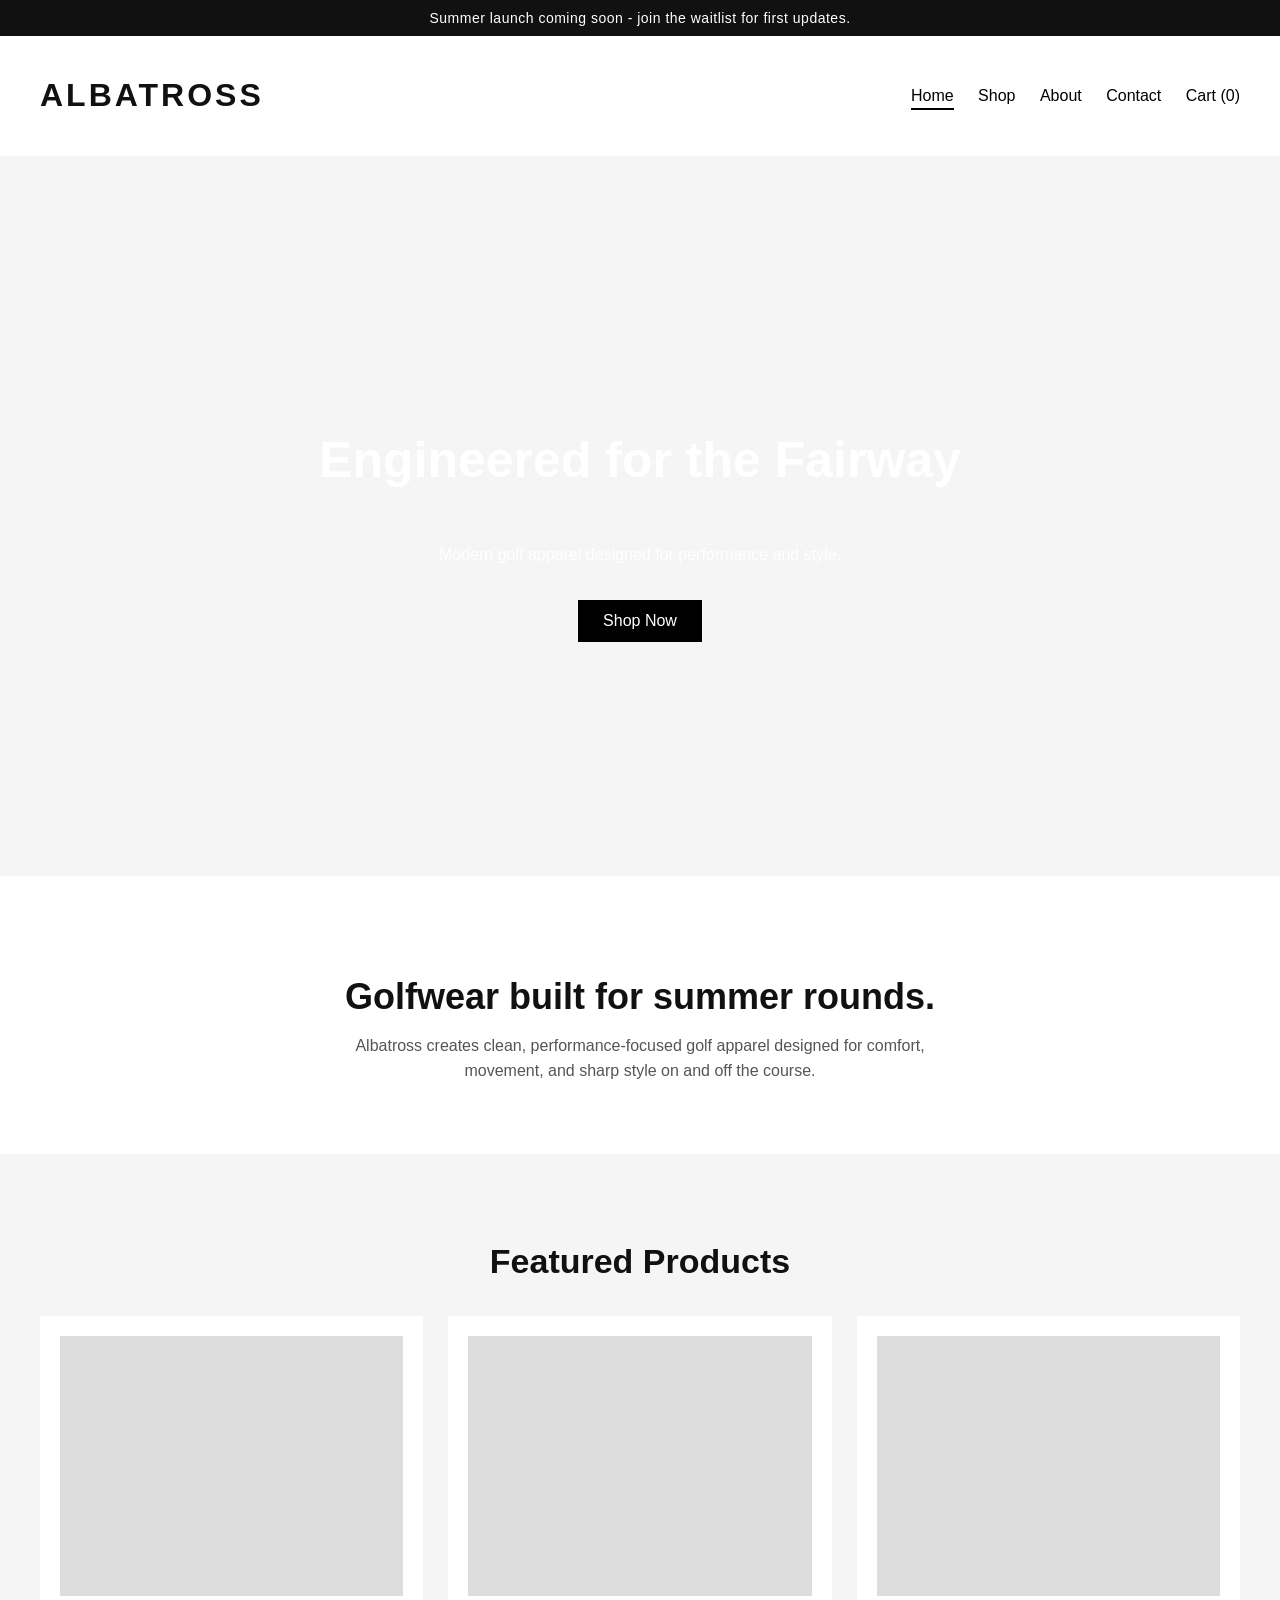
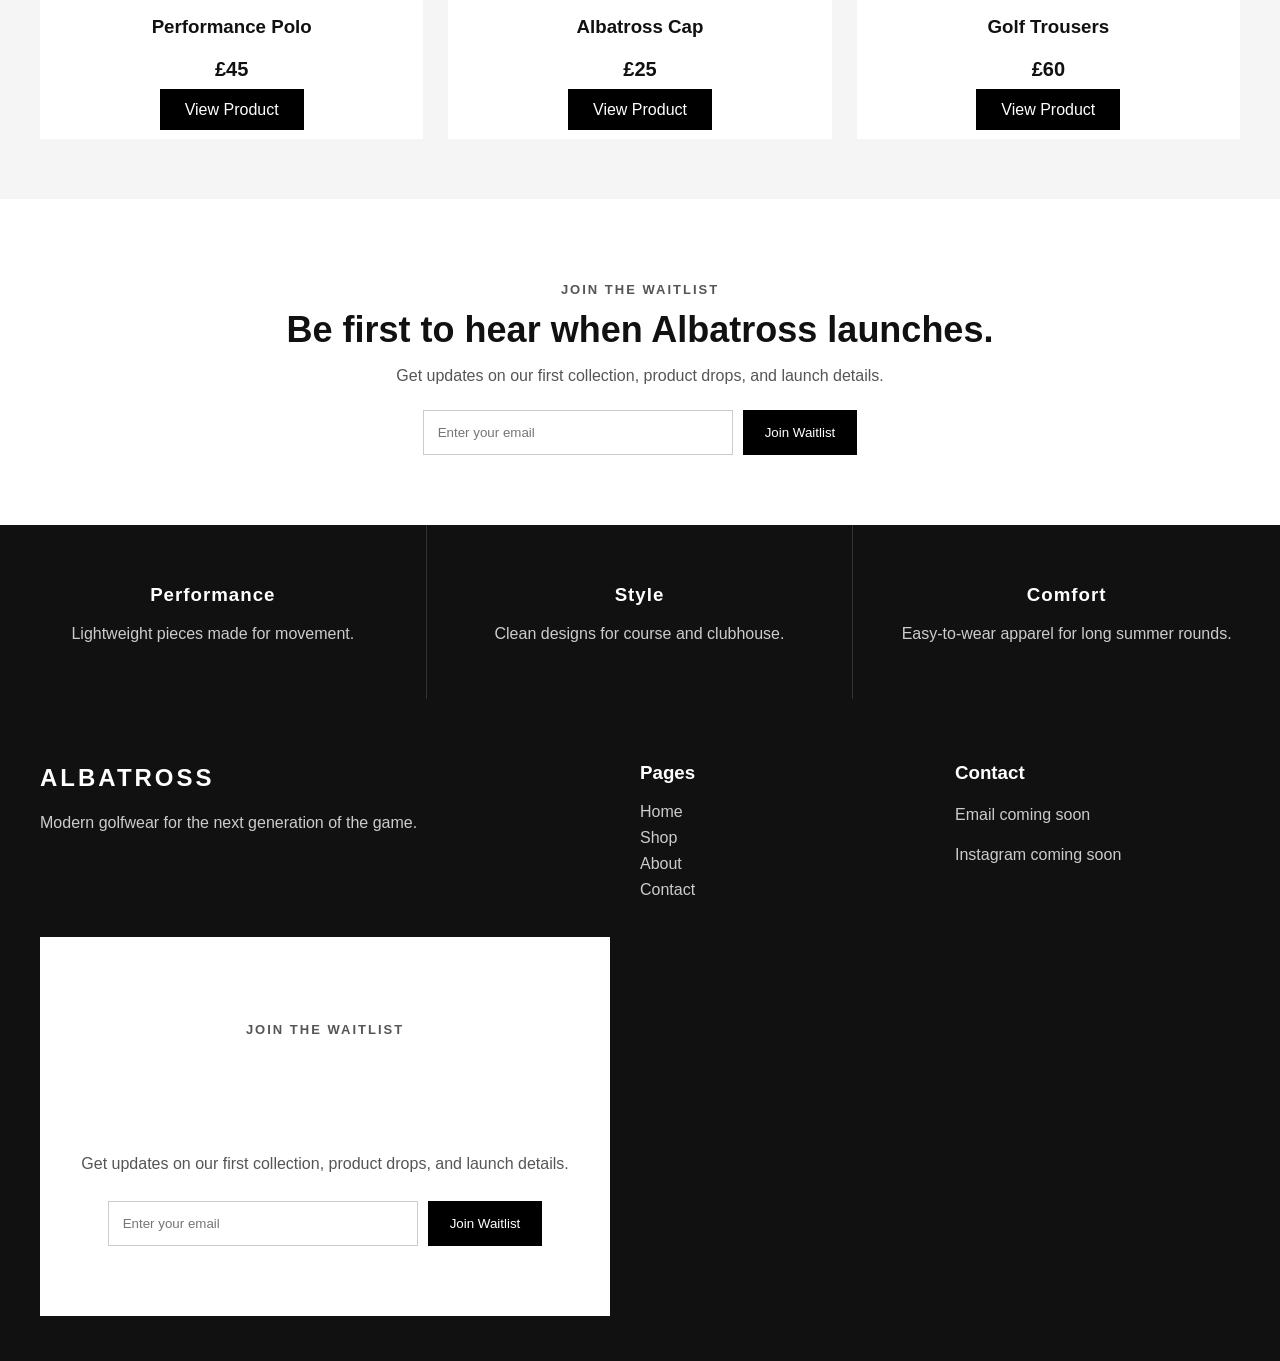
<file: index.html>
<!DOCTYPE html>
<html lang="en">
<head>
  <meta charset="UTF-8">
  <title>Albatross Golf</title>
  <link rel="stylesheet" href="style.css">
  <meta name="viewport" content="width=device-width, initial-scale=1.0">
</head>
<body>
<div class="announcement-bar">
  <a href="index.html#waitlist">Summer launch coming soon - join the waitlist for first updates.</a>
</div>
  <header class="nav">
    <h1>ALBATROSS</h1>
   <nav>
  <a href="index.html" class="active">Home</a>
  <a href="shop.html">Shop</a>
  <a href="about.html">About</a>
  <a href="contact.html">Contact</a>
  <a href="cart.html">Cart (<span id="cart-count">0</span>)</a>
</nav>
  </header>

  <section class="hero">
    <h2>Engineered for the Fairway</h2>
    <p>Modern golf apparel designed for performance and style.</p>
    <a href="shop.html" class="btn">Shop Now</a>
  </section>
<section class="brand-intro">
  <h2>Golfwear built for summer rounds.</h2>
  <p>
    Albatross creates clean, performance-focused golf apparel designed for comfort,
    movement, and sharp style on and off the course.
  </p>
</section>

<section class="featured-products">
  <h2>Featured Products</h2>

  <div class="grid">
    <div class="card">
      <div class="img polo-img"></div>
      <h3>Performance Polo</h3>
      <p class="price">£45</p>
      <a href="shop.html" class="btn">View Product</a>
    </div>

    <div class="card">
      <div class="img cap-img"></div>
      <h3>Albatross Cap</h3>
      <p class="price">£25</p>
      <a href="shop.html" class="btn">View Product</a>
    </div>

    <div class="card">
      <div class="img trousers-img"></div>
      <h3>Golf Trousers</h3>
      <p class="price">£60</p>
      <a href="shop.html" class="btn">View Product</a>
    </div>
  </div>
</section>
<section class="waitlist">
  <p class="small-heading">Join the Waitlist</p>
  <h2>Be first to hear when Albatross launches.</h2>
  <p>
    Get updates on our first collection, product drops, and launch details.
  </p>

  <form class="waitlist-form">
    <input type="email" placeholder="Enter your email" required>
    <button type="submit">Join Waitlist</button>
  </form>
</section>
<section class="brand-promise">
  <div>
    <h3>Performance</h3>
    <p>Lightweight pieces made for movement.</p>
  </div>

  <div>
    <h3>Style</h3>
    <p>Clean designs for course and clubhouse.</p>
  </div>

  <div>
    <h3>Comfort</h3>
    <p>Easy-to-wear apparel for long summer rounds.</p>
  </div>
</section>
<footer class="footer">
  <div>
    <h2>ALBATROSS</h2>
    <p>Modern golfwear for the next generation of the game.</p>
  </div>

  <div>
    <h3>Pages</h3>
    <a href="index.html">Home</a>
    <a href="shop.html">Shop</a>
    <a href="about.html">About</a>
    <a href="contact.html">Contact</a>
  </div>

  <div>
    <h3>Contact</h3>
    <p>Email coming soon</p>
    <p>Instagram coming soon</p>
  </div>
  <section class="waitlist" id="waitlist">
  <p class="small-heading">Join the Waitlist</p>
  <h2>Be first to hear when Albatross launches.</h2>
  <p>
    Get updates on our first collection, product drops, and launch details.
  </p>

  <form class="waitlist-form">
    <input type="email" placeholder="Enter your email" required>
    <button type="submit">Join Waitlist</button>
  </form>
</section>
</footer>
  <script src="script.js"></script>

</body>
</html>
</file>
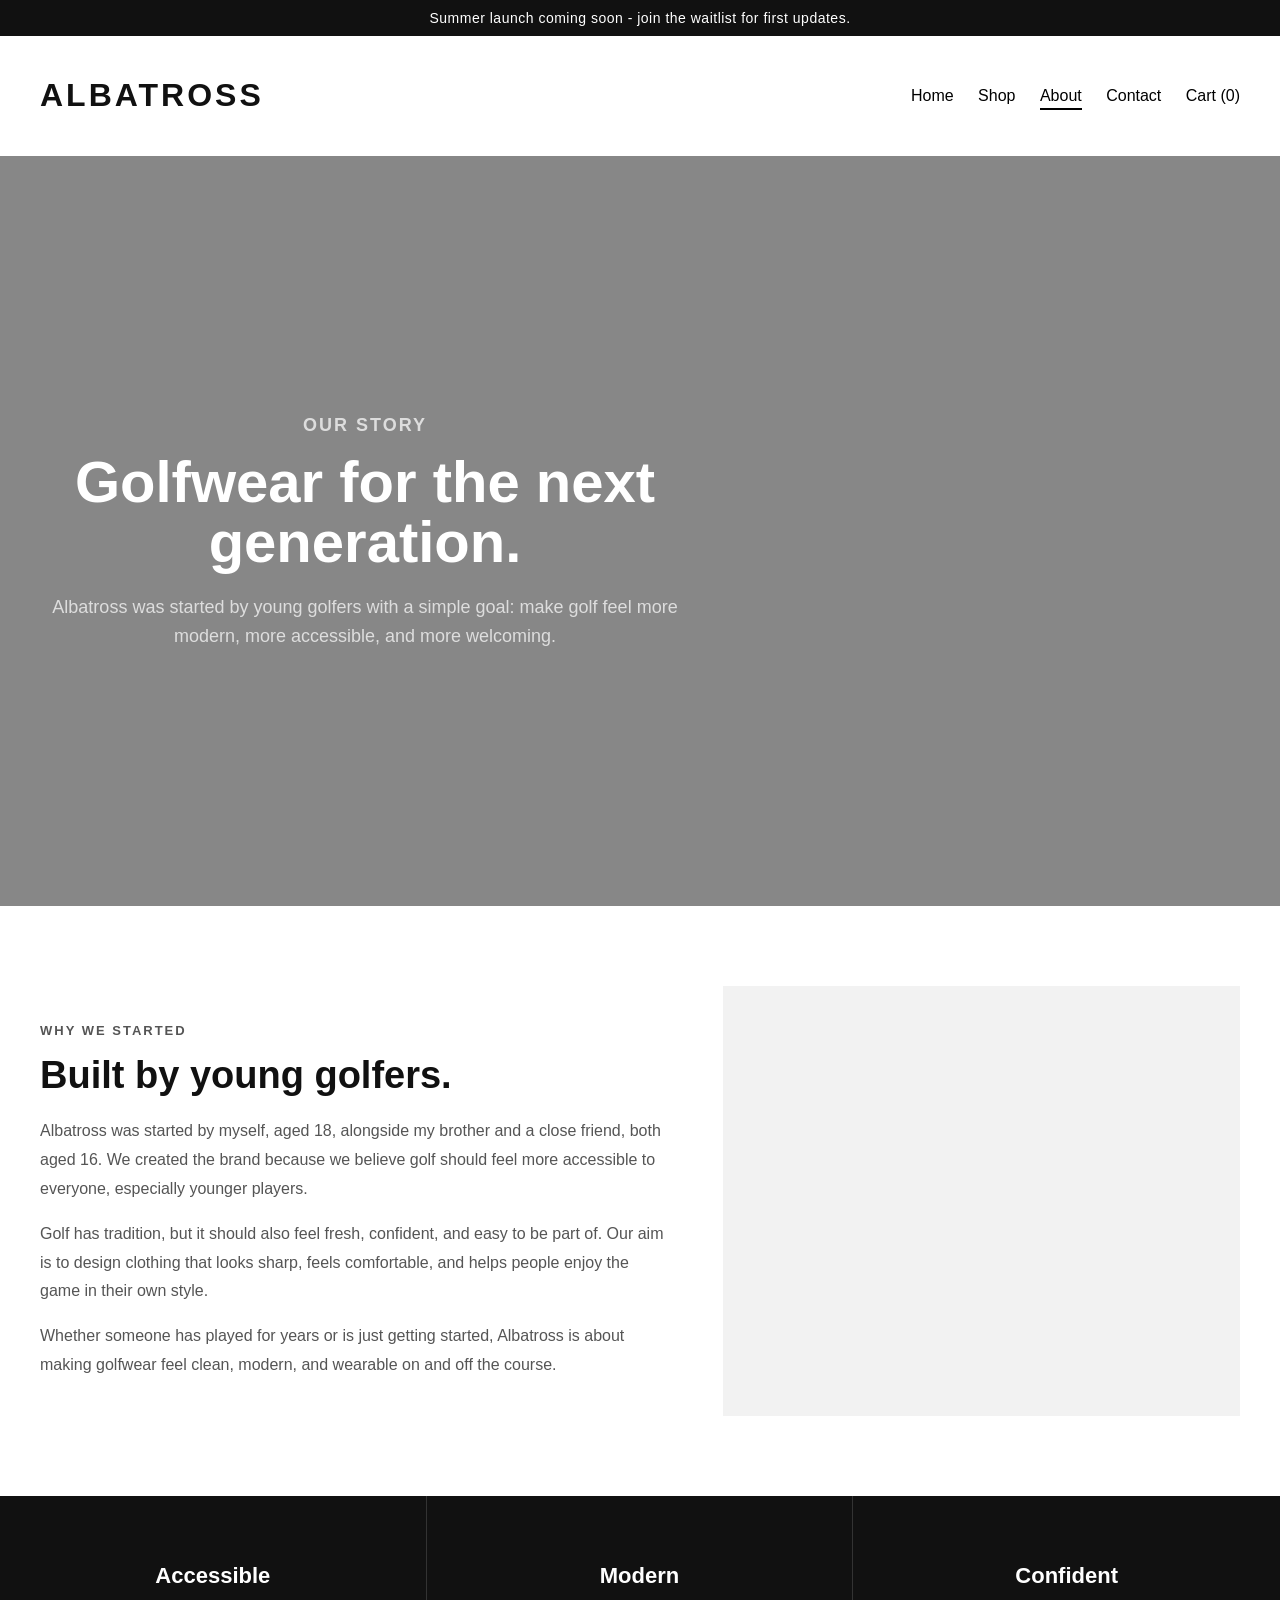
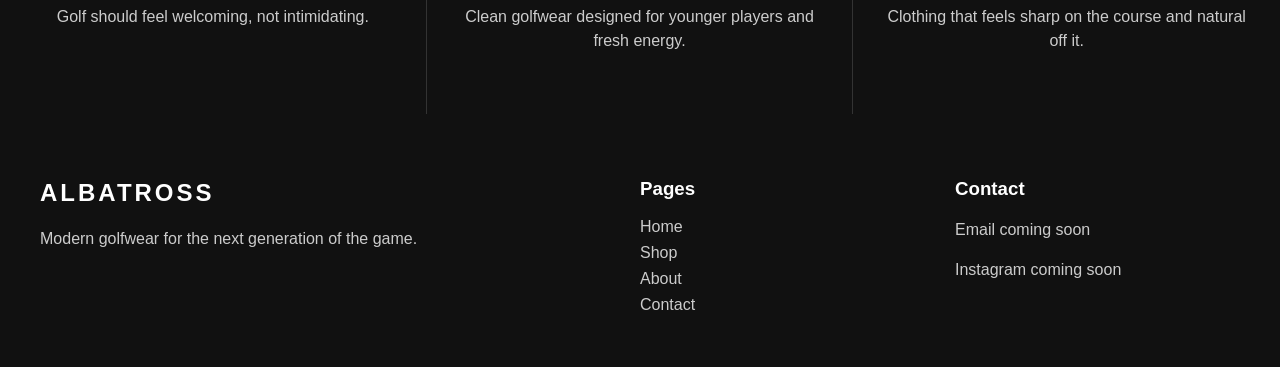
<file: about.html>
<!DOCTYPE html>
<html lang="en">
<head>
  <meta charset="UTF-8">
  <meta name="viewport" content="width=device-width, initial-scale=1.0">
  <title>About | Albatross</title>
  <link rel="stylesheet" href="style.css">
</head>
<body>
<div class="announcement-bar">
  <a href="index.html#waitlist">Summer launch coming soon - join the waitlist for first updates.</a>
</div>
<header class="nav">
  <h1>ALBATROSS</h1>
  <nav>
    <a href="index.html">Home</a>
    <a href="shop.html">Shop</a>
    <a href="about.html" class="active">About</a>
    <a href="contact.html">Contact</a>
    <a href="cart.html">Cart (<span id="cart-count">0</span>)</a>
  </nav>
</header>

<section class="about-hero">
  <div class="about-hero-content">
    <p class="small-heading">Our Story</p>
    <h1>Golfwear for the next generation.</h1>
    <p>
      Albatross was started by young golfers with a simple goal: make golf feel
      more modern, more accessible, and more welcoming.
    </p>
  </div>
</section>

<section class="about-story">
  <div class="about-text">
    <p class="small-heading">Why We Started</p>
    <h2>Built by young golfers.</h2>

    <p>
      Albatross was started by myself, aged 18, alongside my brother and a close
      friend, both aged 16. We created the brand because we believe golf should
      feel more accessible to everyone, especially younger players.
    </p>

    <p>
      Golf has tradition, but it should also feel fresh, confident, and easy to
      be part of. Our aim is to design clothing that looks sharp, feels comfortable,
      and helps people enjoy the game in their own style.
    </p>

    <p>
      Whether someone has played for years or is just getting started, Albatross
      is about making golfwear feel clean, modern, and wearable on and off the course.
    </p>
  </div>

  <div class="about-photo"></div>
</section>

<section class="about-values">
  <div>
    <h3>Accessible</h3>
    <p>Golf should feel welcoming, not intimidating.</p>
  </div>

  <div>
    <h3>Modern</h3>
    <p>Clean golfwear designed for younger players and fresh energy.</p>
  </div>

  <div>
    <h3>Confident</h3>
    <p>Clothing that feels sharp on the course and natural off it.</p>
  </div>
</section>
<footer class="footer">
  <div>
    <h2>ALBATROSS</h2>
    <p>Modern golfwear for the next generation of the game.</p>
  </div>

  <div>
    <h3>Pages</h3>
    <a href="index.html">Home</a>
    <a href="shop.html">Shop</a>
    <a href="about.html">About</a>
    <a href="contact.html">Contact</a>
  </div>

  <div>
    <h3>Contact</h3>
    <p>Email coming soon</p>
    <p>Instagram coming soon</p>
  </div>
</footer>
<script src="script.js"></script>

</body>
</html>
</file>
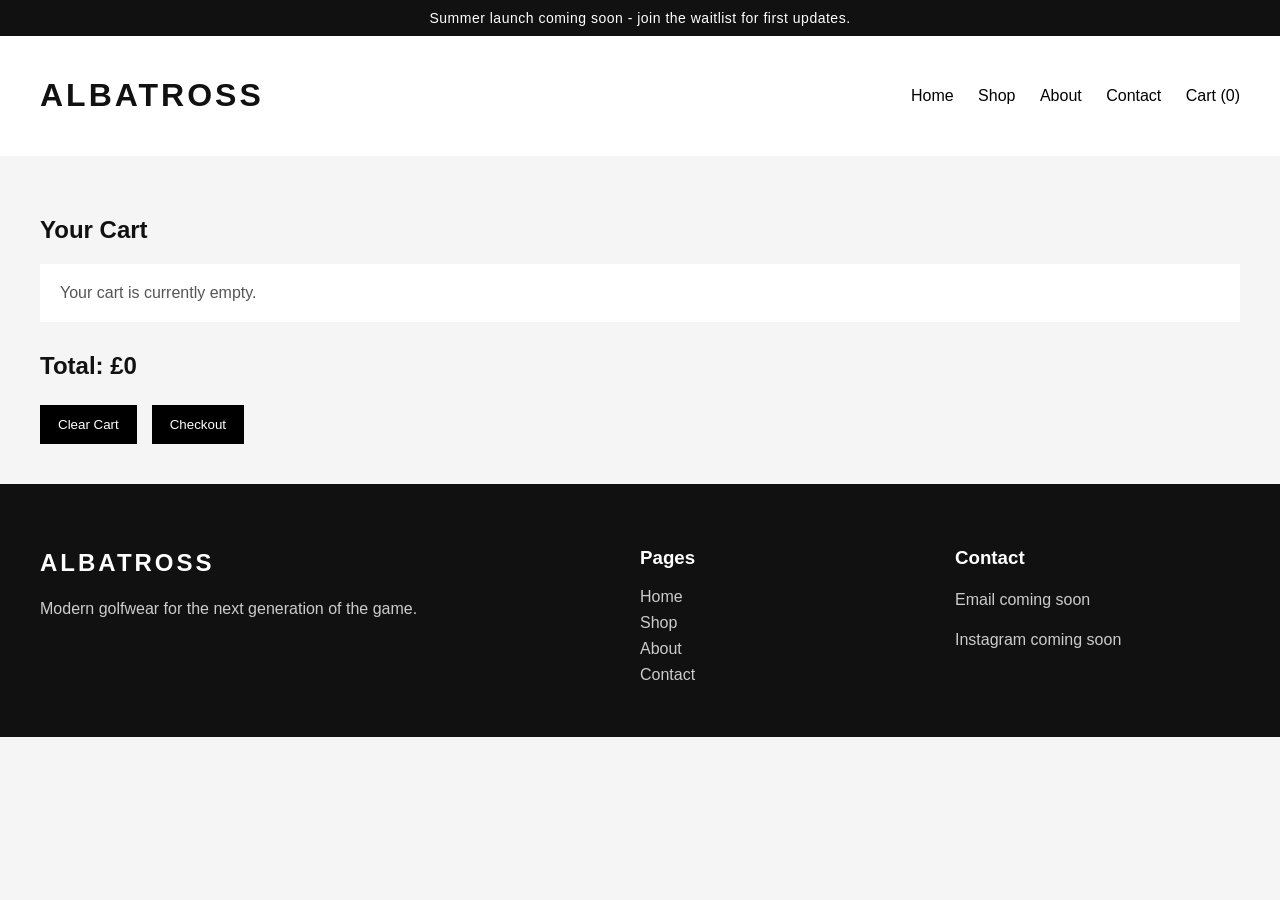
<file: cart.html>
<!DOCTYPE html>
<html lang="en">
<head>
  <meta charset="UTF-8">
  <title>Your Cart | Albatross</title>
  <link rel="stylesheet" href="style.css">
  <meta name="viewport" content="width=device-width, initial-scale=1.0">
</head>
<body>
<div class="announcement-bar">
  <a href="index.html#waitlist">Summer launch coming soon - join the waitlist for first updates.</a>
</div>
<header class="nav">
  <h1>ALBATROSS</h1>
  <nav>
    <a href="index.html">Home</a>
    <a href="shop.html">Shop</a>
    <a href="about.html">About</a>
    <a href="contact.html">Contact</a>
    <a href="cart.html">Cart (<span id="cart-count">0</span>)</a>
  </nav>
</header>

<section class="cart-page">
  <h1>Your Cart</h1>

  <p id="empty-cart-message">Your cart is currently empty.</p>

  <ul id="cart-items"></ul>
  <h2 id="cart-total">Total: £0</h2>

  <div class="cart-actions">
    <button onclick="clearCart()">Clear Cart</button>
    <button onclick="checkout()">Checkout</button>
  </div>
</section>
<footer class="footer">
  <div>
    <h2>ALBATROSS</h2>
    <p>Modern golfwear for the next generation of the game.</p>
  </div>

  <div>
    <h3>Pages</h3>
    <a href="index.html">Home</a>
    <a href="shop.html">Shop</a>
    <a href="about.html">About</a>
    <a href="contact.html">Contact</a>
  </div>

  <div>
    <h3>Contact</h3>
    <p>Email coming soon</p>
    <p>Instagram coming soon</p>
  </div>
</footer>
<script src="script.js"></script>

</body>
</html>
</file>
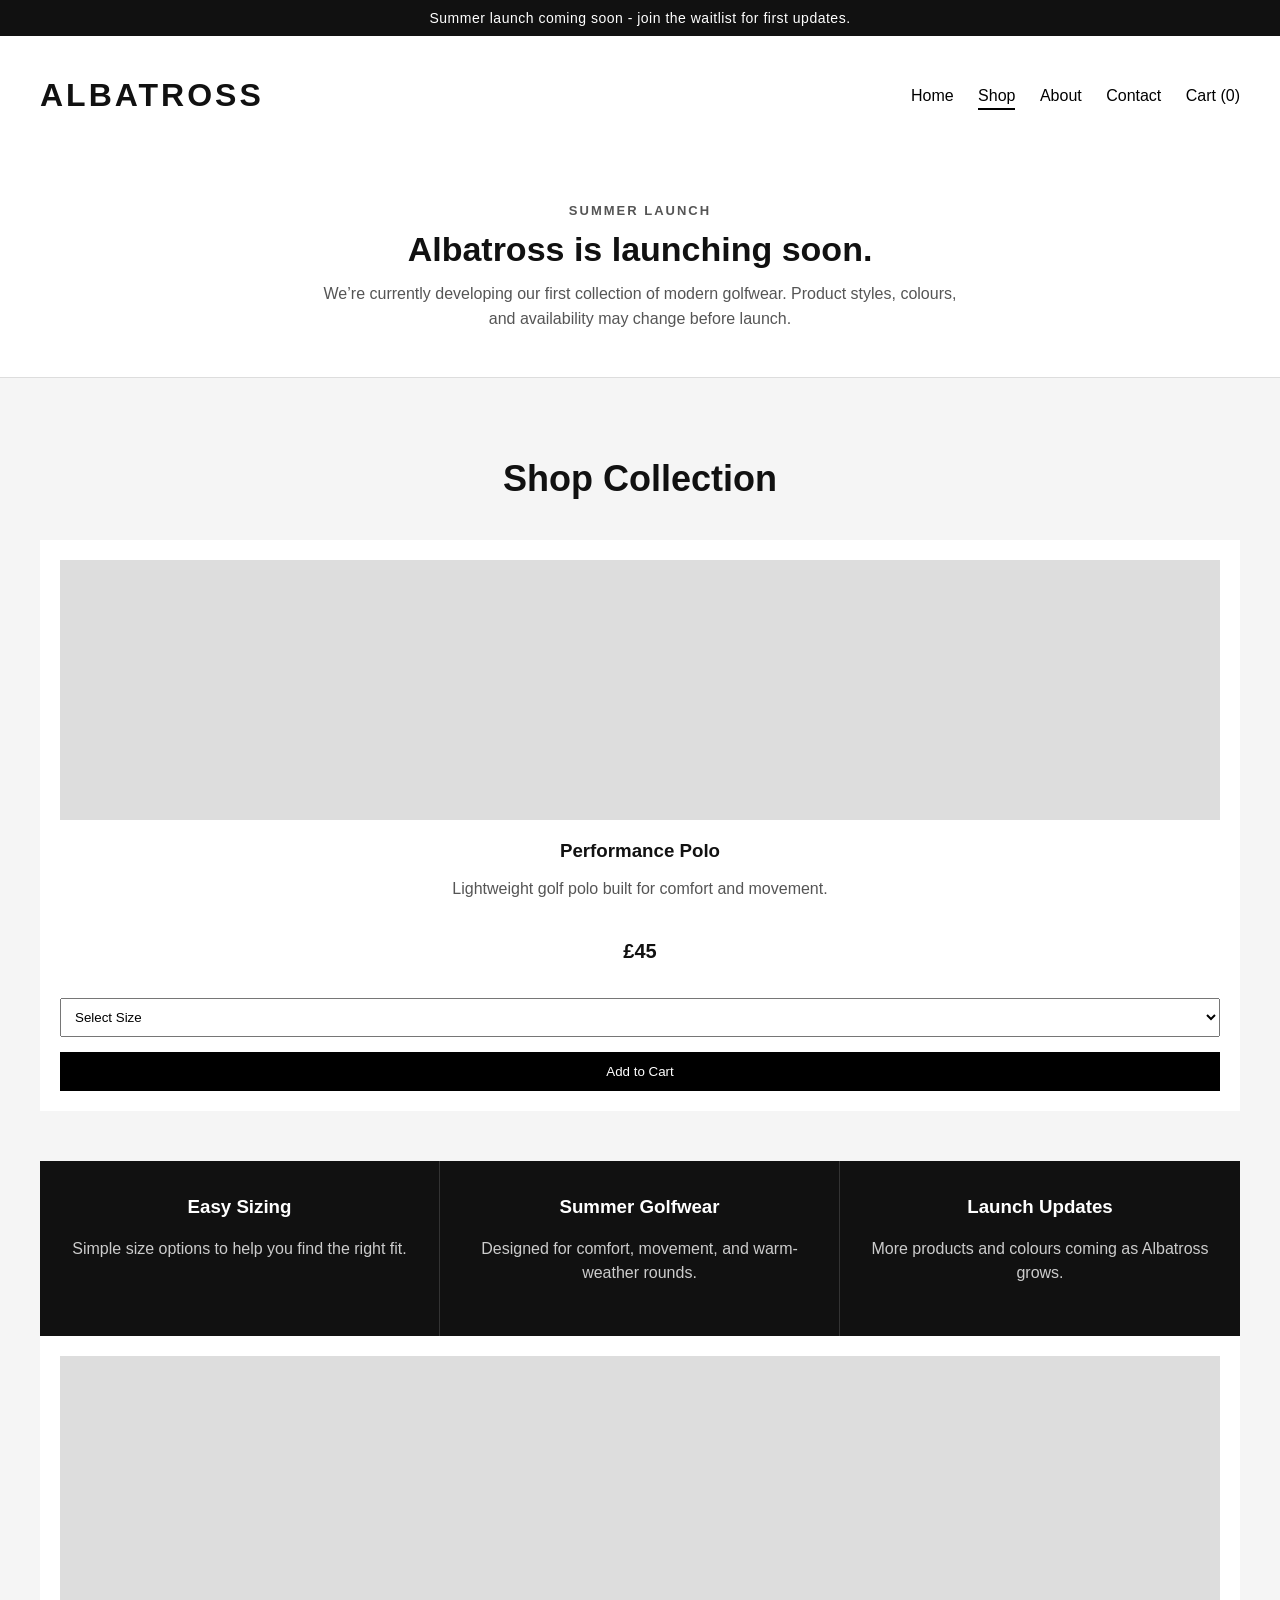
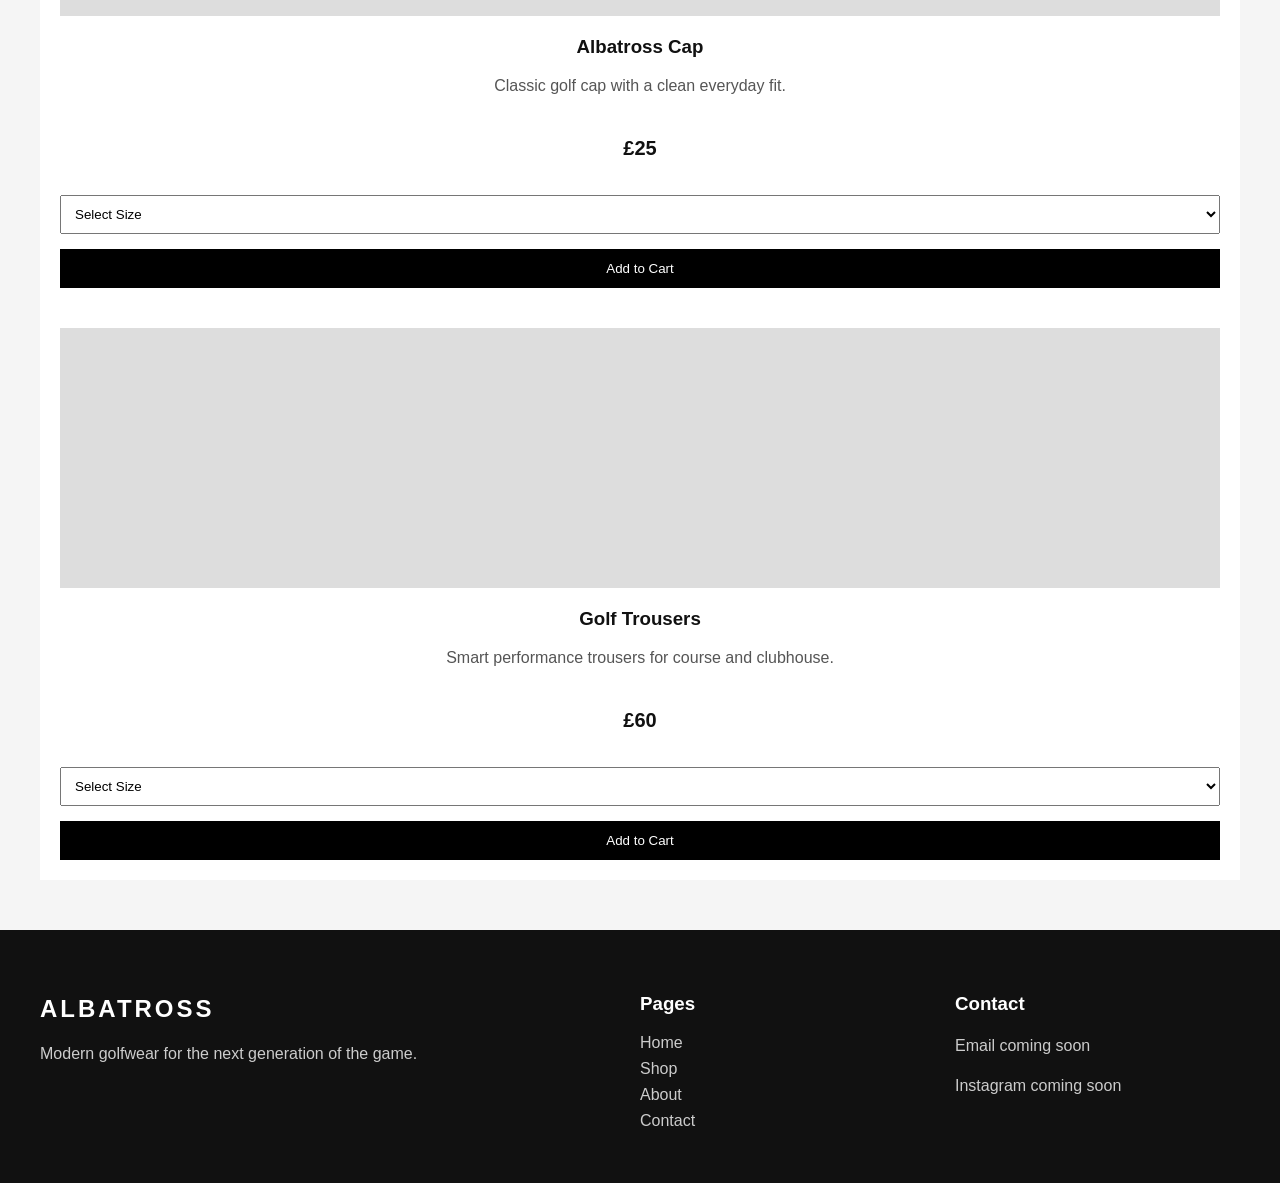
<file: shop.html>
<!DOCTYPE html>
<html lang="en">
<head>
  <meta charset="UTF-8">
  <title>Shop | Albatross</title>
  <link rel="stylesheet" href="style.css">
  <meta name="viewport" content="width=device-width, initial-scale=1.0">
</head>
<body>
<div class="announcement-bar">
  <a href="index.html#waitlist">Summer launch coming soon - join the waitlist for first updates.</a>
</div>
<header class="nav">
  <h1>ALBATROSS</h1>
<nav>
  <a href="index.html">Home</a>
  <a href="shop.html" class="active">Shop</a>
  <a href="about.html">About</a>
  <a href="contact.html">Contact</a>
  <a href="cart.html">Cart (<span id="cart-count">0</span>)</a>
</nav>
</header>
<section class="launch-notice">
  <p class="small-heading">Summer Launch</p>
  <h2>Albatross is launching soon.</h2>
  <p>
    We’re currently developing our first collection of modern golfwear.
    Product styles, colours, and availability may change before launch.
  </p>
</section>
<section class="shop">
  <h2>Shop Collection</h2>

  <div class="card">
  <div class="img polo-img"></div>
  <h3>Performance Polo</h3>
  <p class="description">Lightweight golf polo built for comfort and movement.</p>
  <p class="price">£45</p>

  <select id="polo-size">
  <option value="">Select Size</option>
  <option>Small</option>
  <option>Medium</option>
  <option>Large</option>
  <option>XL</option>
</select>
<button onclick="addToCart('Performance Polo', 'polo-size')">Add to Cart</button>
</div>
<div class="shop-info">
  <div>
    <h3>Easy Sizing</h3>
    <p>Simple size options to help you find the right fit.</p>
  </div>

  <div>
    <h3>Summer Golfwear</h3>
    <p>Designed for comfort, movement, and warm-weather rounds.</p>
  </div>

  <div>
    <h3>Launch Updates</h3>
    <p>More products and colours coming as Albatross grows.</p>
  </div>
</div>
<div class="card">
  <div class="img cap-img"></div>
  <h3>Albatross Cap</h3>
  <p class="description">Classic golf cap with a clean everyday fit.</p>
  <p class="price">£25</p>
<select id="cap-size">
  <option value="">Select Size</option>
  <option>One Size</option>
</select>
<button onclick="addToCart('Albatross Cap', 'cap-size')">Add to Cart</button>

</div>

<div class="card">
  <div class="img trousers-img"></div>
  <h3>Golf Trousers</h3>
  <p class="description">Smart performance trousers for course and clubhouse.</p>
  <p class="price">£60</p>

<select id="trousers-size">
  <option value="">Select Size</option>
  <option>30</option>
  <option>32</option>
  <option>34</option>
  <option>36</option>
</select>

<button onclick="addToCart('Golf Trousers', 'trousers-size')">Add to Cart</button>
  </div>
</section>
<footer class="footer">
  <div>
    <h2>ALBATROSS</h2>
    <p>Modern golfwear for the next generation of the game.</p>
  </div>

  <div>
    <h3>Pages</h3>
    <a href="index.html">Home</a>
    <a href="shop.html">Shop</a>
    <a href="about.html">About</a>
    <a href="contact.html">Contact</a>
  </div>

  <div>
    <h3>Contact</h3>
    <p>Email coming soon</p>
    <p>Instagram coming soon</p>
  </div>
</footer>
<script src="script.js"></script>
</body>
</html>
</file>
<file: style.css>
body {
  margin: 0;
  font-family: Arial, sans-serif;
  background: #f5f5f5;
  color: #111;
}

/* NAV */
.nav {
  display: flex;
  justify-content: space-between;
  padding: 20px 40px;
  background: white;
  align-items: center;
}

.nav h1 {
  letter-spacing: 3px;
}

.nav a {
  margin-left: 20px;
  text-decoration: none;
  color: black;
}

/* HERO */
.hero {
  height: 80vh;
  display: flex;
  flex-direction: column;
  justify-content: center;
  align-items: center;
  text-align: center;
  background: url('https://images.unsplash.com/photo-1535131749006-b7f58c99034b') center/cover;
  color: white;
}

.hero h2 {
  font-size: 50px;
}

.btn {
  margin-top: 20px;
  padding: 12px 25px;
  background: black;
  color: white;
  text-decoration: none;
}
.cart-page {
  padding: 40px;
}

#cart-items {
  list-style: none;
  padding: 0;
}

#cart-items li {
  background: white;
  margin-bottom: 15px;
  padding: 15px;
  display: flex;
  justify-content: space-between;
  align-items: center;
}

#cart-items button {
  padding: 8px 12px;
  background: black;
  color: white;
  border: none;
  cursor: pointer;
}

#cart-total {
  margin-top: 30px;
}
.shop {
  padding: 50px 40px;
}

.shop h2 {
  text-align: center;
  font-size: 36px;
  margin-bottom: 40px;
}

.grid {
  display: grid;
  grid-template-columns: repeat(3, 1fr);
  gap: 25px;
}

.card {
  background: white;
  padding: 20px;
  text-align: center;
}

.img {
  height: 260px;
  background-color: #ddd;
  background-size: cover;
  background-position: center;
  margin-bottom: 20px;
}

.polo-img {
  background-image: url("https://images.unsplash.com/photo-1586363104862-3a5e2ab60d99");
}

.cap-img {
  background-image: url("https://images.unsplash.com/photo-1521369909029-2afed882baee");
}

.trousers-img {
  background-image: url("https://images.unsplash.com/photo-1473966968600-fa801b869a1a");
}

.description {
  color: #555;
  min-height: 40px;
}

.price {
  font-weight: bold;
  font-size: 20px;
}

.card select {
  width: 100%;
  padding: 10px;
  margin: 15px 0;
}

.card button {
  width: 100%;
  padding: 12px;
  background: black;
  color: white;
  border: none;
  cursor: pointer;
}

.card button:hover {
  background: #333;
}

@media (max-width: 800px) {
  .grid {
    grid-template-columns: 1fr;
  }

  .nav {
    flex-direction: column;
  }

  .nav a {
    display: inline-block;
    margin: 10px;
  }
  .quantity-controls {
  display: flex;
  align-items: center;
  gap: 10px;
}
}

.quantity-controls button {
  min-width: 35px;
}
.cart-actions {
  display: flex;
  gap: 15px;
  margin-top: 25px;
}

.cart-actions button {
  padding: 12px 18px;
  background: black;
  color: white;
  border: none;
  cursor: pointer;
}

.cart-actions button:hover {
  background: #333;
}
@media (max-width: 700px) {
  .nav {
    flex-direction: column;
    padding: 20px;
    gap: 15px;
  }

  .nav h1 {
    margin: 0;
  }

  .nav nav {
    display: flex;
    flex-wrap: wrap;
    justify-content: center;
    gap: 12px;
  }

  .nav a {
    margin-left: 0;
  }

  .hero {
    height: 70vh;
    padding: 20px;
  }

  .hero h2 {
    font-size: 34px;
  }

  .hero p {
    font-size: 16px;
  }

  .shop {
    padding: 30px 20px;
  }

  .grid {
    grid-template-columns: 1fr;
  }

  #cart-items li {
    flex-direction: column;
    align-items: flex-start;
    gap: 12px;
  }

  .quantity-controls {
    flex-wrap: wrap;
  }

  .cart-actions {
    flex-direction: column;
  }

  .cart-actions button {
    width: 100%;
  }
}
.brand-intro {
  padding: 70px 20px;
  text-align: center;
  background: white;
}

.brand-intro h2 {
  font-size: 36px;
  margin-bottom: 15px;
}

.brand-intro p {
  max-width: 650px;
  margin: 0 auto;
  color: #555;
  line-height: 1.6;
}

.featured-products {
  padding: 60px 40px;
}

.featured-products h2 {
  text-align: center;
  font-size: 34px;
  margin-bottom: 35px;
}

.brand-promise {
  display: grid;
  grid-template-columns: repeat(3, 1fr);
  background: #111;
  color: white;
  text-align: center;
}

.brand-promise div {
  padding: 40px 20px;
  border-right: 1px solid #333;
}

.brand-promise div:last-child {
  border-right: none;
}

.brand-promise h3 {
  letter-spacing: 1px;
}

.brand-promise p {
  color: #ccc;
}

@media (max-width: 700px) {
  .brand-promise {
    grid-template-columns: 1fr;
  }

  .brand-promise div {
    border-right: none;
    border-bottom: 1px solid #333;
  }

  .brand-intro h2 {
    font-size: 28px;
  }
}
.about-hero {
  padding: 80px 20px;
  text-align: center;
  background: #111;
  color: white;
}

.about-hero h1 {
  font-size: 46px;
  margin-bottom: 10px;
}

.about-hero p {
  color: #ddd;
}

.about-content {
  display: grid;
  grid-template-columns: 1fr 1fr;
  gap: 40px;
  padding: 70px 40px;
  background: white;
  align-items: center;
}

.about-content h2 {
  font-size: 34px;
}

.about-content p {
  color: #555;
  line-height: 1.7;
}

.about-image {
  min-height: 350px;
  background: url("https://images.unsplash.com/photo-1593111774240-d529f12cf4bb") center/cover;
}

@media (max-width: 700px) {
  .about-content {
    grid-template-columns: 1fr;
    padding: 40px 20px;
  }

  .about-hero h1 {
    font-size: 34px;
  }
}
.about-hero {
  min-height: 70vh;
  display: flex;
  align-items: center;
  padding: 60px 40px;
  color: white;
  background:
    linear-gradient(rgba(0, 0, 0, 0.45), rgba(0, 0, 0, 0.45)),
    url("https://images.unsplash.com/photo-1535131749006-b7f58c99034b") center/cover;
}

.about-hero-content {
  max-width: 650px;
}

.small-heading {
  text-transform: uppercase;
  letter-spacing: 2px;
  font-size: 13px;
  font-weight: bold;
  margin-bottom: 12px;
}

.about-hero h1 {
  font-size: 58px;
  line-height: 1.05;
  margin: 0 0 20px;
}

.about-hero p {
  font-size: 18px;
  line-height: 1.6;
}

.about-story {
  display: grid;
  grid-template-columns: 1.1fr 0.9fr;
  gap: 50px;
  padding: 80px 40px;
  background: white;
  align-items: center;
}

.about-text {
  max-width: 700px;
}

.about-text h2 {
  font-size: 38px;
  margin: 0 0 20px;
}

.about-text p {
  color: #555;
  line-height: 1.8;
}

.about-photo {
  min-height: 430px;
  background:
    linear-gradient(rgba(0, 0, 0, 0.05), rgba(0, 0, 0, 0.05)),
    url("https://images.unsplash.com/photo-1593111774240-d529f12cf4bb") center/cover;
}

.about-values {
  display: grid;
  grid-template-columns: repeat(3, 1fr);
  background: #111;
  color: white;
  text-align: center;
}

.about-values div {
  padding: 45px 25px;
  border-right: 1px solid #333;
}

.about-values div:last-child {
  border-right: none;
}

.about-values h3 {
  font-size: 22px;
  margin-bottom: 10px;
}

.about-values p {
  color: #ccc;
  line-height: 1.5;
}

@media (max-width: 800px) {
  .about-hero {
    min-height: 60vh;
    padding: 50px 25px;
  }

  .about-hero h1 {
    font-size: 40px;
  }

  .about-story {
    grid-template-columns: 1fr;
    padding: 50px 25px;
  }

  .about-photo {
    min-height: 300px;
  }

  .about-values {
    grid-template-columns: 1fr;
  }

  .about-values div {
    border-right: none;
    border-bottom: 1px solid #333;
  }
}
.contact-hero {
  padding: 80px 20px;
  text-align: center;
  background: #111;
  color: white;
}

.contact-hero h1 {
  font-size: 48px;
  margin: 10px 0;
}

.contact-hero p {
  color: #ddd;
}

.contact-content {
  display: grid;
  grid-template-columns: repeat(2, 1fr);
  gap: 25px;
  padding: 60px 40px;
}

.contact-card {
  background: white;
  padding: 35px;
}

.contact-card h2 {
  margin-top: 0;
}

.contact-card p {
  color: #555;
  line-height: 1.6;
}

.contact-card a {
  display: inline-block;
  margin-top: 12px;
  color: black;
  font-weight: bold;
}

@media (max-width: 700px) {
  .contact-content {
    grid-template-columns: 1fr;
    padding: 40px 20px;
  }

  .contact-hero h1 {
    font-size: 36px;
  }
}
.nav a.active {
  border-bottom: 2px solid black;
  padding-bottom: 4px;
}
.shop-info {
  display: grid;
  grid-template-columns: repeat(3, 1fr);
  gap: 0;
  margin-top: 50px;
  background: #111;
  color: white;
  text-align: center;
}

.shop-info div {
  padding: 35px 25px;
  border-right: 1px solid #333;
}

.shop-info div:last-child {
  border-right: none;
}

.shop-info h3 {
  margin-top: 0;
}

.shop-info p {
  color: #ccc;
  line-height: 1.5;
}

@media (max-width: 700px) {
  .shop-info {
    grid-template-columns: 1fr;
  }

  .shop-info div {
    border-right: none;
    border-bottom: 1px solid #333;
  }
}
.footer {
  display: grid;
  grid-template-columns: 2fr 1fr 1fr;
  gap: 30px;
  padding: 45px 40px;
  background: #111;
  color: white;
}

.footer h2 {
  letter-spacing: 3px;
}

.footer p {
  color: #ccc;
  line-height: 1.5;
}

.footer a {
  display: block;
  color: #ccc;
  text-decoration: none;
  margin-bottom: 8px;
}

.footer a:hover {
  color: white;
}

@media (max-width: 700px) {
  .footer {
    grid-template-columns: 1fr;
    padding: 35px 25px;
  }
}
.launch-notice {
  padding: 45px 25px;
  text-align: center;
  background: white;
  border-bottom: 1px solid #ddd;
}

.launch-notice h2 {
  font-size: 34px;
  margin: 8px 0 12px;
}

.launch-notice p {
  max-width: 650px;
  margin: 0 auto;
  color: #555;
  line-height: 1.6;
}
.waitlist {
  padding: 70px 20px;
  text-align: center;
  background: white;
}

.waitlist h2 {
  font-size: 36px;
  margin: 10px 0;
}

.waitlist p {
  color: #555;
}

.waitlist-form {
  display: flex;
  justify-content: center;
  gap: 10px;
  margin-top: 25px;
}

.waitlist-form input {
  padding: 14px;
  width: 280px;
  border: 1px solid #ccc;
}

.waitlist-form button {
  padding: 14px 22px;
  background: black;
  color: white;
  border: none;
  cursor: pointer;
}

@media (max-width: 700px) {
  .waitlist-form {
    flex-direction: column;
    align-items: center;
  }

  .waitlist-form input,
  .waitlist-form button {
    width: 100%;
    max-width: 330px;
  }
}
.announcement-bar {
  background: #111;
  color: white;
  text-align: center;
  padding: 10px 15px;
  font-size: 14px;
  letter-spacing: 0.5px;
}
.waitlist {
  padding: 70px 20px;
  text-align: center;
  background: white;
}

.waitlist h2 {
  font-size: 36px;
  margin: 10px 0;
}

.waitlist p {
  color: #555;
}

.waitlist-form {
  display: flex;
  justify-content: center;
  gap: 10px;
  margin-top: 25px;
}

.waitlist-form input {
  padding: 14px;
  width: 280px;
  border: 1px solid #ccc;
}

.waitlist-form button {
  padding: 14px 22px;
  background: black;
  color: white;
  border: none;
  cursor: pointer;
}

@media (max-width: 700px) {
  .waitlist-form {
    flex-direction: column;
    align-items: center;
  }

  .waitlist-form input,
  .waitlist-form button {
    width: 100%;
    max-width: 330px;
  }
}
.announcement-bar {
  background: #111;
  text-align: center;
  padding: 10px 15px;
  font-size: 14px;
  letter-spacing: 0.5px;
}

.announcement-bar a {
  color: white;
  text-decoration: none;
}
#empty-cart-message {
  background: white;
  padding: 20px;
  color: #555;
}
</file>
